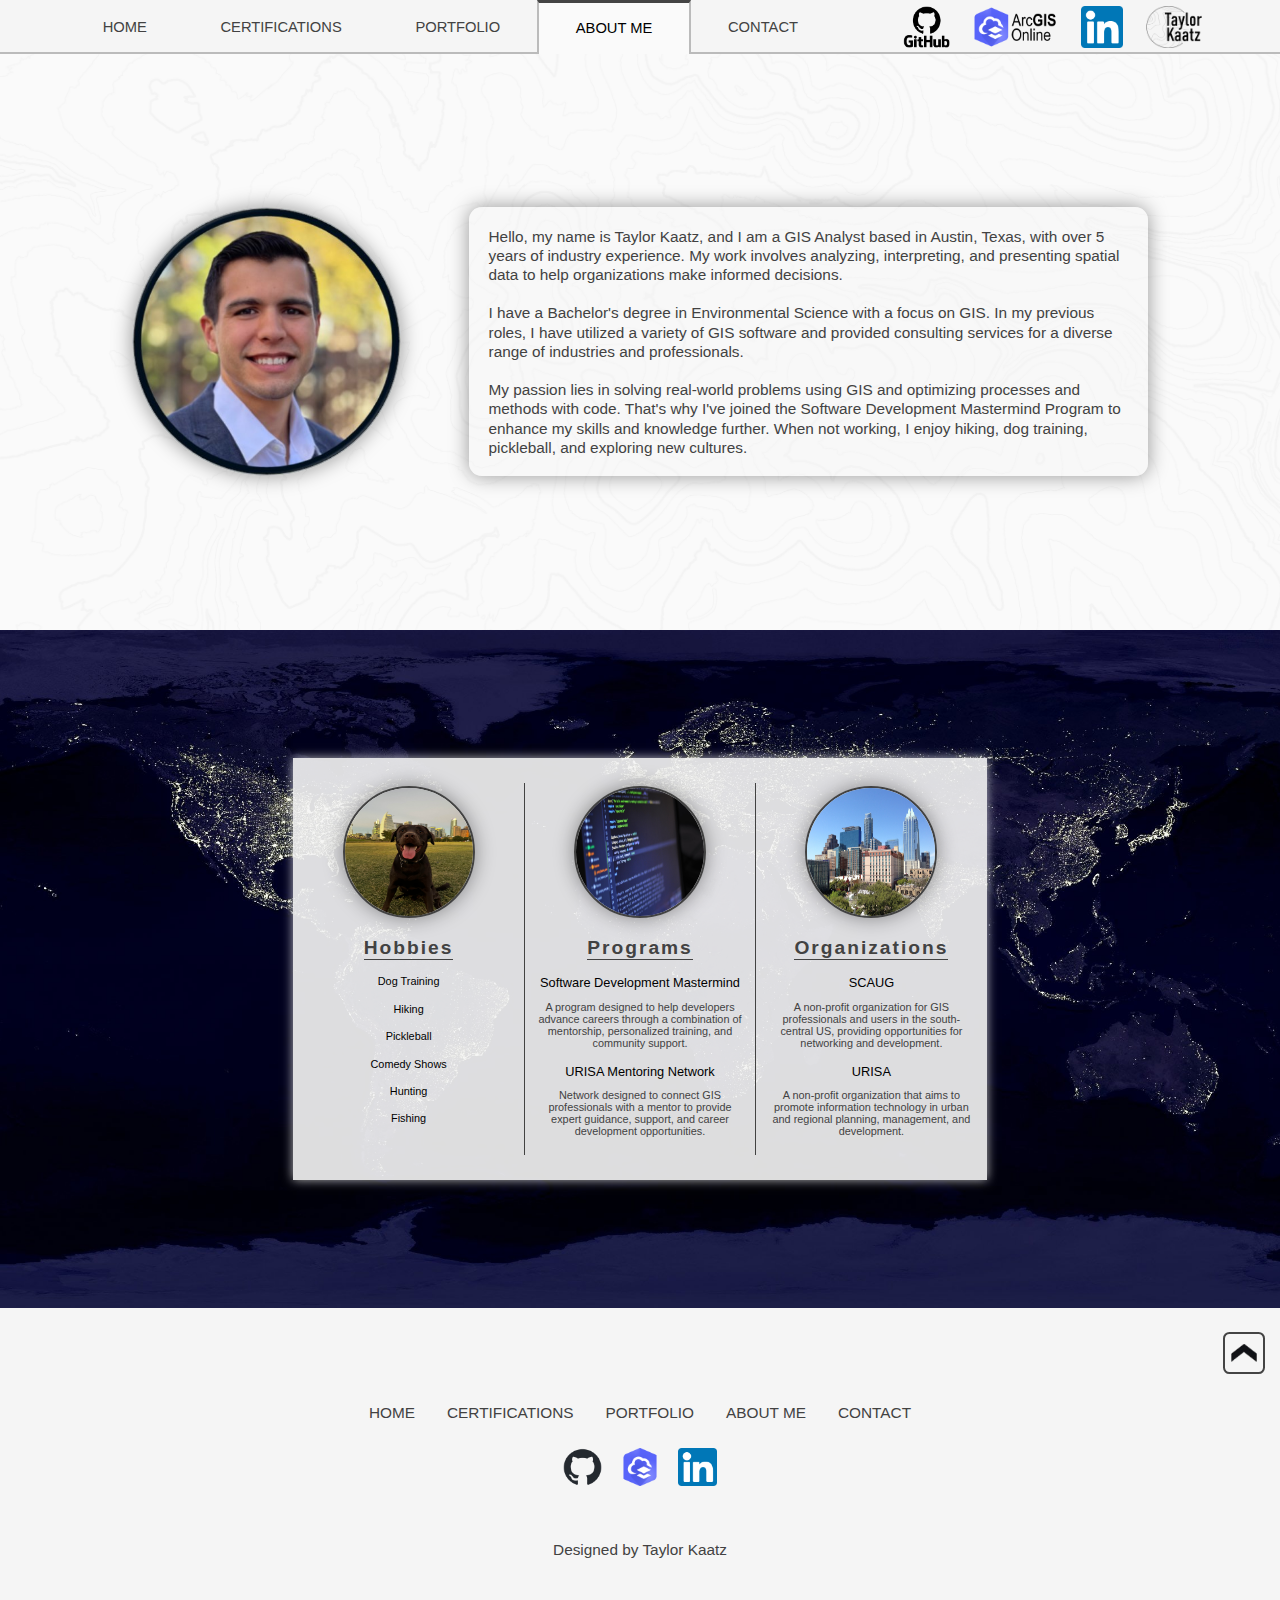
<file: aboutme.html>
<!DOCTYPE html>
<html lang="en">
  <head>
    <meta charset="UTF-8">
    <meta http-equiv="X-UA-Compatible" content="IE=edge">
    <meta name="viewport" content="width=device-width, initial-scale=1.0">

    <link rel="icon" href="images/logo/logo_taylorkaatz.png" type="image/png">
    <title>Taylor Kaatz - Home</title>
    <link rel="stylesheet" href="style.css">
    <link rel="stylesheet" href="sytleAboutMe.css">
  </head>


  <header class="nav justifyCenter lightSection" id="siteTop">
    <nav class="navContainer">
      <div class="flexGrow1">
          <a class="inactiveTab navTab flexCenter" class="" href="index.html">Home</a>
          <a class="inactiveTab navTab flexCenter" href="certifications.html">Certifications</a>
          <a class="inactiveTab navTab flexCenter" href="portfolio.html">Portfolio</a> 
          <a class="activeTab navTab flexCenter" href="aboutme.html" id="aboutMe">About Me</a>
          <a class="inactiveTab navTab flexCenter" href="contact.html">Contact</a>
      </div>

      
      <div class="navLogoContainer">
        <a class="navLogo" href="https://github.com/tkaatz">
          <img src="images/logo/logo_gitHub_v2.png" alt="GitHub">
        </a>
        <a class="navLogo" href="https://kaatz.maps.arcgis.com">
          <img src="images/logo/logo_agol_v2.png" alt="AGOL">
        </a>
        <a class="navLogo" href="https://www.linkedin.com/in/taylorkaatz"> 
          <img src="images/logo/logo_linkedin.png" alt="Linkdein">
        </a>
        <a class="navLogo" href="index.html"> 
            <img src="images/logo/logo_taylorkaatz_v2.png" alt="TK">
        </a>
      </div>
    </nav>
  </header>


  <body>  
    <section style="background-image: url(images/banner/banner_topo_simple.jpg);">
      <main>
        <img id="profileImage" src="images/content/headshot2023_Profile.jpg" alt="Profile Picture">
        <div class="aboutMeIntroContainer">
          <p class="aboutMeIntro">Hello, my name is Taylor Kaatz, and I am a GIS Analyst based in Austin, Texas, with over 5 years of industry experience. My work involves analyzing, interpreting, and presenting spatial data to help organizations make informed decisions.</p>
          <p class="aboutMeIntro">I have a Bachelor's degree in Environmental Science with a focus on GIS. In my previous roles, I have utilized a variety of GIS software and provided consulting services for a diverse range of industries and professionals.</p>
          <p class="aboutMeIntro">My passion lies in solving real-world problems using GIS and optimizing processes and methods with code. That's why I've joined the Software Development Mastermind Program to enhance my skills and knowledge further. When not working, I enjoy hiking, dog training, pickleball, and exploring new cultures.</p>
        </div>  
      </main>
    </section>

    <section class="sectionCentered" style="background-image: url(images/content/globalSpaceView.jpg);">
      <div id="aboutMeContentSection">
        <section class="aboutMeContainer">

          <div class="aboutMeContentContainer">
            <img class="aboutMeImage" src="images/content/moose.jpg" alt="Labrador Moose">
            <h1 class="aboutMeHeader">Hobbies</h1>
            <p class="aboutMeText">Dog Training</p>
            <p class="aboutMeText">Hiking</p>
            <p class="aboutMeText">Pickleball</p>
            <p class="aboutMeText">Comedy Shows</p>
            <p class="aboutMeText">Hunting</p>
            <p class="aboutMeText">Fishing</p>
          </div>

          <div class="verticalLine"></div>

          <div class="aboutMeContentContainer">
            <img class="aboutMeImage" src="images/content/computerScreenCode.jpg" alt="SDMP">
            <h1 class="aboutMeHeader">Programs</h1>
            <a href="https://andysterkowitz.com/"><p class="aboutMeText aboutMeTextBold">Software Development Mastermind</p></a>
            <p id="sdmpText">A program designed to help developers advance careers through a combination of mentorship, personalized training, and community support.</p>
            <a href="https://mentoring-network-urisa.hub.arcgis.com/"><p class="aboutMeText aboutMeTextBold">URISA Mentoring Network</p></a>
            <p id="sdmpText">Network designed to connect GIS professionals with a mentor to provide expert guidance, support, and career development opportunities.</p>
          </div>

          <div class="verticalLine"></div>

          <div class="aboutMeContentContainer">
            <img class="aboutMeImage" src="images/content/atx.jpg" alt="Austin, Texas">
            <h1 class="aboutMeHeader">Organizations</h1>
            <a href="https://www.scaug.org/"><p class="aboutMeText aboutMeTextBold">SCAUG</p></a>
            <p id="sdmpText">A non-profit organization for GIS professionals and users in the south-central US, providing opportunities for networking and development.</p>            
            <a href="https://urisa-portal.org/"><p class="aboutMeText aboutMeTextBold">URISA</p></a>
            <p id="sdmpText">A non-profit organization that aims to promote information technology in urban and regional planning, management, and development.</p>

          </div>
        </section>
      </div>
    </section>
  </body>


  <footer class="lightSection">
    <div>
      <section class="footerReturnTopContainer">
        <a href="#siteTop" class="footerReturnTopAnchor"> 
          <img class="footerReturnTopImage" src="images/content/symbol_returnTopDark_transparent2.png" alt="Return to Top">
        </a>
        <p class="footerReturnTopText">Return to Top</p>
        <p class="footerReturnTopText"></p>
      </section>

      <ul>
        <li><a class="footerNav" href="index.html">Home</a></li>
        <li><a class="footerNav" href="certifications.html">Certifications</a></li>
        <li><a class="footerNav" href="portfolio.html">Portfolio</a></li>
        <li><a class="footerNav" href="aboutme.html">About Me</a></li>
        <li><a class="footerNav" href="contact.html">Contact</a></li>
      </ul>

      <ul>
        <li>
          <a href="https://github.com/tkaatz">
            <img class="navLogoImage footerLogoImage" src="images/logo/logo_gitHub_black.png" alt="GitHub">
          </a>
        </li>
        <li>
          <a href="https://kaatz.maps.arcgis.com">
            <img class="navLogoImage footerLogoImage" src="images/logo/logo_agol.png" alt="AGOL">
          </a>
        </li>
        <li>
          <a href="https://www.linkedin.com/in/taylorkaatz">
            <img class="navLogoImage footerLogoImage" src="images/logo/logo_linkedin.png" alt="Linkdein">
          </a>
        </li>
      </ul>
      <p>Designed by Taylor Kaatz</p>
    </div>
    
  </footer>

</html>
</file>
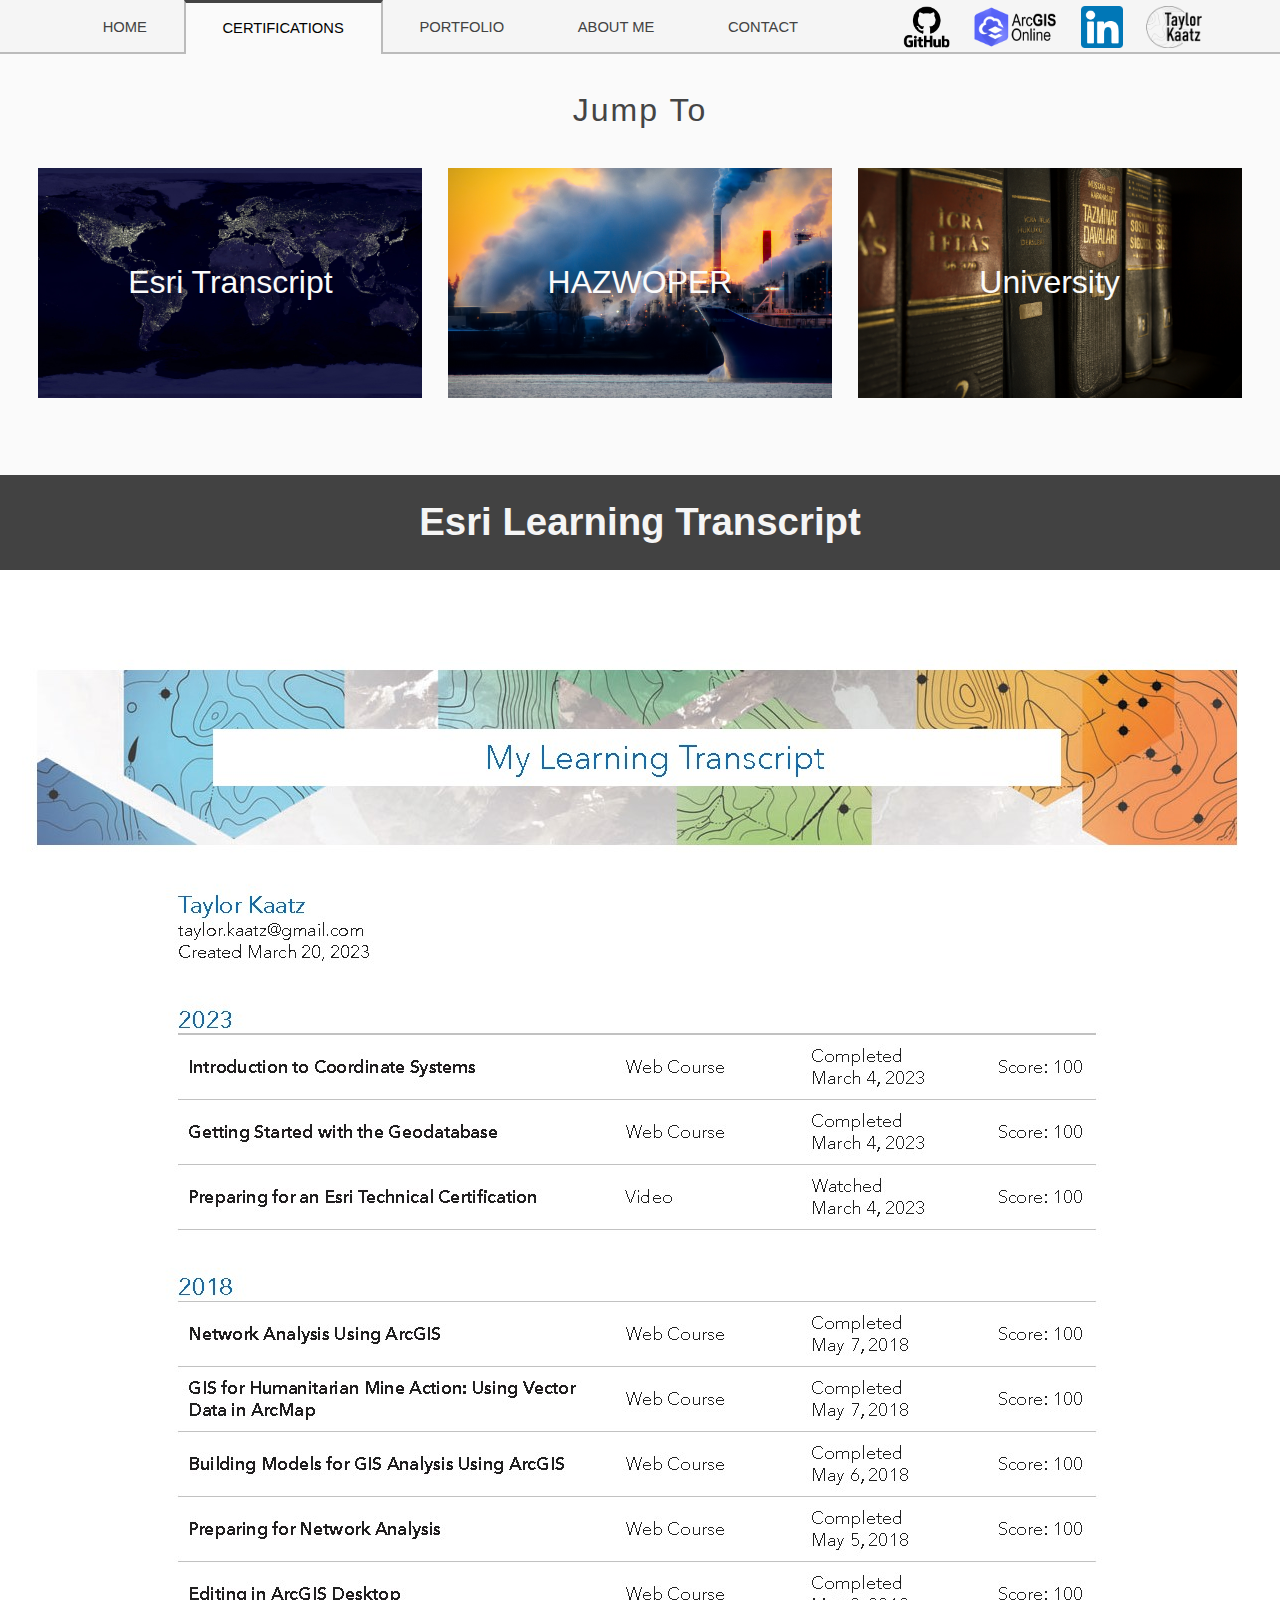
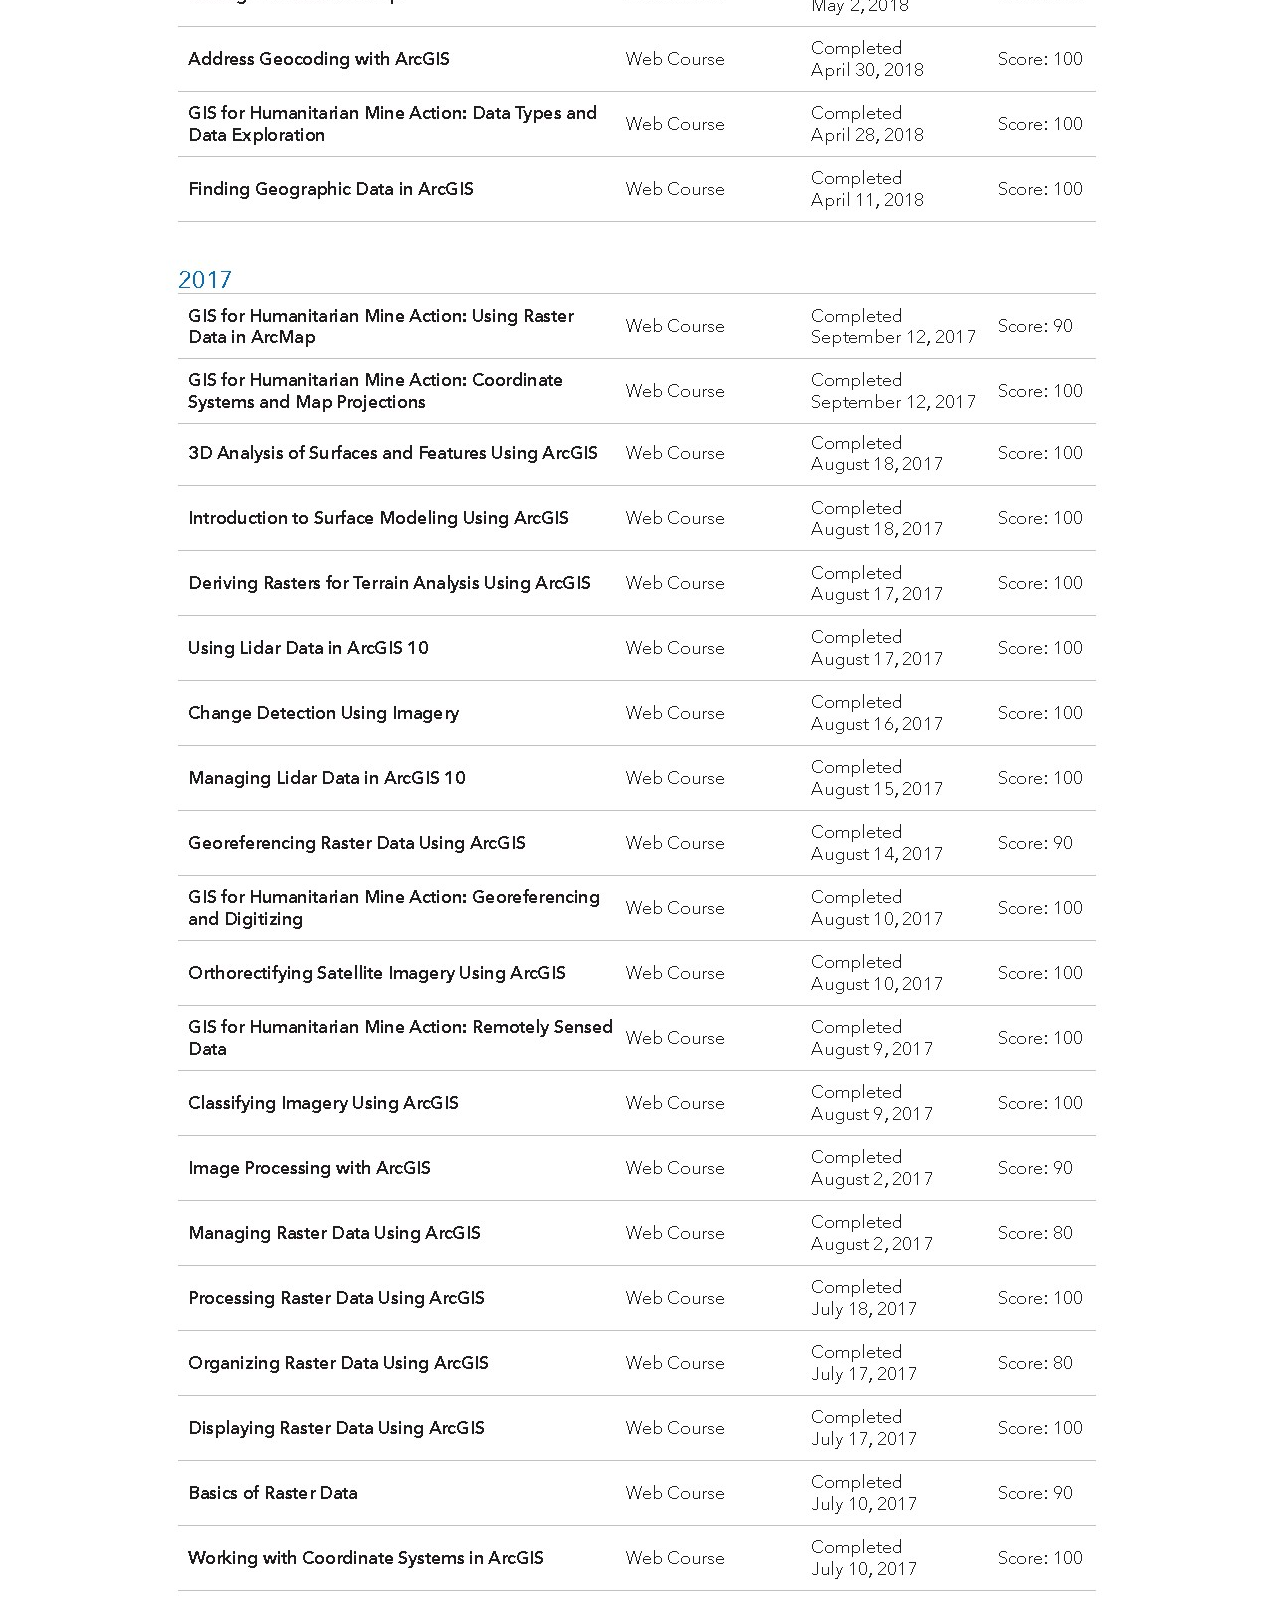
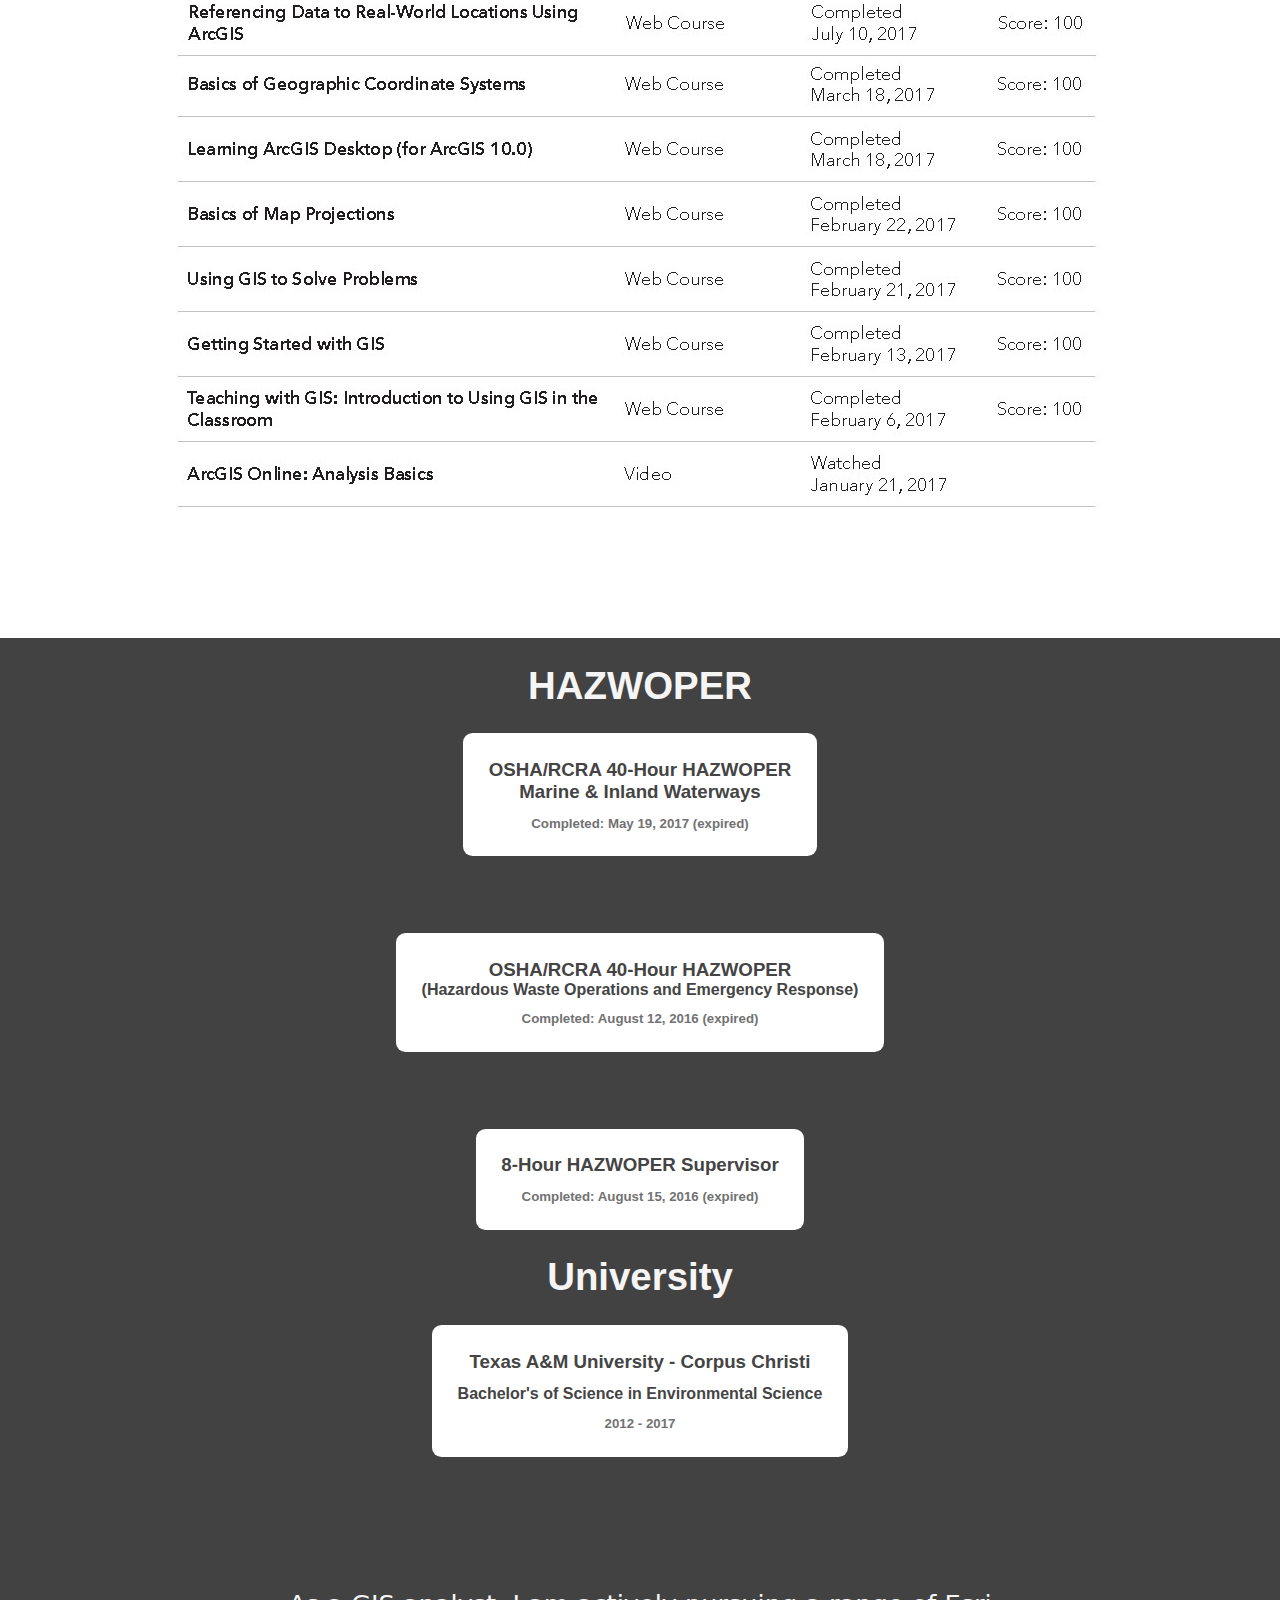
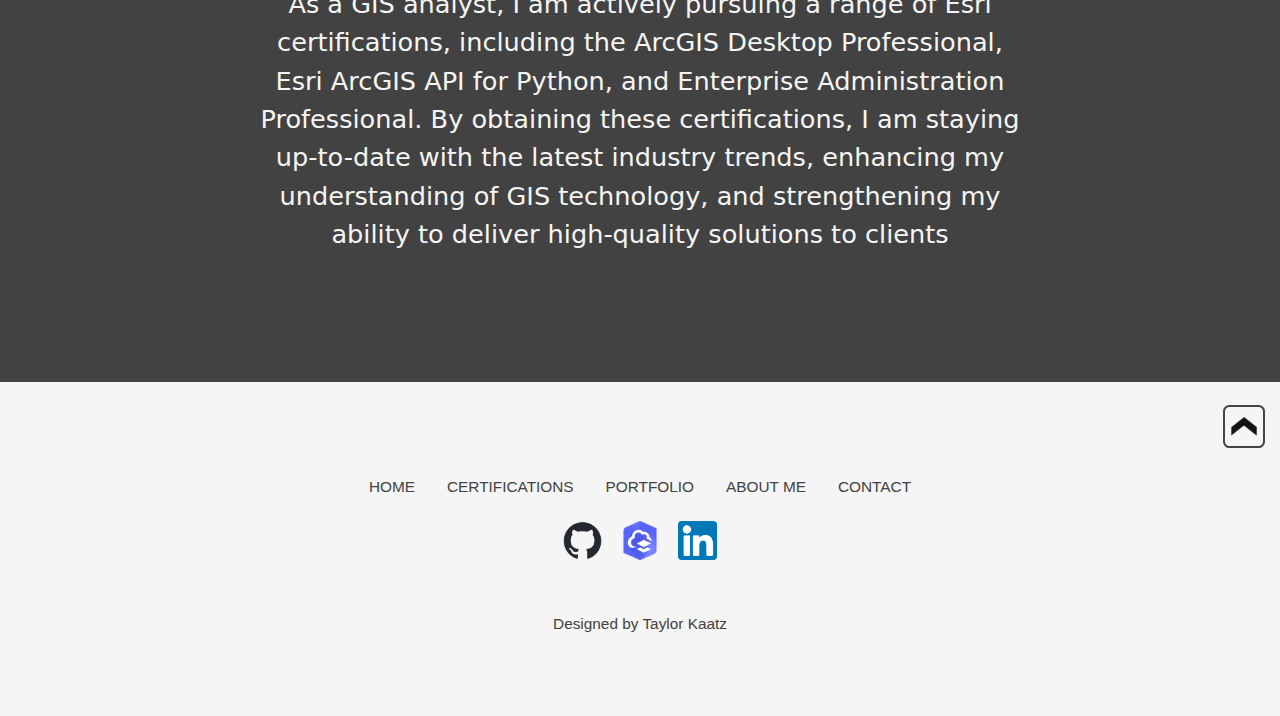
<file: certifications.html>
<!DOCTYPE html>
<html lang="en">
  <head>
    <meta charset="UTF-8">
    <meta http-equiv="X-UA-Compatible" content="IE=edge">
    <meta name="viewport" content="width=device-width, initial-scale=1.0">

    <link rel="icon" href="images/logo/logo_taylorkaatz.png" type="image/png">
    <title>Taylor Kaatz - Home</title>
    <link rel="stylesheet" href="style.css">
    <link rel="stylesheet" href="styleCertifications.css">
  </head>


  <header class="nav justifyCenter lightSection" id="siteTop">
    <nav class="navContainer">
      <div class="flexGrow1">
          <a class="inactiveTab navTab flexCenter" class="" href="index.html">Home</a>
          <a class="activeTab navTab flexCenter" href="certifications.html">Certifications</a>
          <a class="inactiveTab navTab flexCenter" href="portfolio.html">Portfolio</a> 
          <a class="inactiveTab navTab flexCenter" href="aboutme.html" id="aboutMe">About Me</a>
          <a class="inactiveTab navTab flexCenter" href="contact.html">Contact</a>
      </div>

      
      <div class="navLogoContainer">
        <a class="navLogo" href="https://github.com/tkaatz">
          <img src="images/logo/logo_gitHub_v2.png" alt="GitHub">
        </a>
        <a class="navLogo" href="https://kaatz.maps.arcgis.com">
          <img src="images/logo/logo_agol_v2.png" alt="AGOL">
        </a>
        <a class="navLogo" href="https://www.linkedin.com/in/taylorkaatz"> 
          <img src="images/logo/logo_linkedin.png" alt="Linkdein">
        </a>
        <a class="navLogo" href="index.html"> 
            <img src="images/logo/logo_taylorkaatz_v2.png" alt="TK">
        </a>
      </div>
    </nav>
  </header>

  <body>
    <nav class="certNav">
      <div class="certNavHeading">
        <h1 class="certNavHeadingText">Jump To</h1>
      </div>
      <div class="certNavMenu">
        <a class="certNavOption" id="certNavOptionA" href="#certA" style="background-image: url(images/content/globalSpaceView.jpg);">Esri Transcript</a>
        <a class="certNavOption" id="certNavOptionB" href="#certB"  style="background-image: url(images/content/industry.jpg);">HAZWOPER</a>
        <a class="certNavOption" id="certNavOptionC" href="#certC"  style="background-image: url(images/content/education.jpg);">University</a>
      </div>
    </nav>

    <div class="darkSection certContainer">
      <h2 class="certHeading" id="certA">
        Esri Learning Transcript
      </h2>
      <img class="certRef" id="certDocument" src="images/document/transcript_esri_tkaatz33_20230320.jpg" alt="Esri Learning Transcript">
    </div>


    <div class="darkSection certContainer">    
      <h2 class="certHeading" id="certB">HAZWOPER</h2>
      <section class="certDoc">
        <div class="certRef">
          <h3 class="textAlignCenter">OSHA/RCRA 40-Hour HAZWOPER<br>Marine & Inland Waterways</h3>
            <h5 class="textAlignCenter certRefDate">Completed: May 19, 2017 (expired)</h5>
        </div>
        <div class="certRef">
          <h3 class="textAlignCenter">OSHA/RCRA 40-Hour HAZWOPER</h3>
            <h4 class="textAlignCenter">(Hazardous Waste Operations and Emergency Response)</h4>
            <h5 class="textAlignCenter certRefDate">Completed: August 12, 2016 (expired)</h5>
        </div>
        <div class="certRef">
          <h3 class="textAlignCenter">8-Hour HAZWOPER Supervisor</h3>
            <h5 class="textAlignCenter certRefDate">Completed: August 15, 2016 (expired)</h5> 
        </div>
      </section>
    </div>

    <div class="darkSection certContainer">    
      <h2 class="certHeading" id="certC">University</h2>
      <section class="certDoc">
        <div class="certRef">
          <h3 class="textAlignCenter">Texas A&M University - Corpus Christi</h3>
          <h4 id="universityMajor">Bachelor's of Science in Environmental Science</h4>
          <h5 class="textAlignCenter certRefDate">2012 - 2017</h5>
        </div>
      </section>
    </div>
    
    <div class="darkSection certContainer" id="certLastContainer">
        <p id="certConclusion">As a GIS analyst, I am actively pursuing a range of Esri certifications, including the ArcGIS Desktop Professional, Esri ArcGIS API for Python, and Enterprise Administration Professional. By obtaining these certifications, I am staying up-to-date with the latest industry trends, enhancing my understanding of GIS technology, and strengthening my ability to deliver high-quality solutions to clients</p>
    </div>
  
  </body>

  <footer class="lightSection">
    <div>
      <section class="footerReturnTopContainer">
        <a href="#siteTop" class="footerReturnTopAnchor"> 
          <img class="footerReturnTopImage" src="images/content/symbol_returnTopDark_transparent2.png" alt="Return to Top">
        </a>
        <p class="footerReturnTopText">Return to Top</p>
        <p class="footerReturnTopText"></p>
      </section>

      <ul>
        <li><a class="footerNav" href="index.html">Home</a></li>
        <li><a class="footerNav" href="certifications.html">Certifications</a></li>
        <li><a class="footerNav" href="portfolio.html">Portfolio</a></li>
        <li><a class="footerNav" href="aboutme.html">About Me</a></li>
        <li><a class="footerNav" href="contact.html">Contact</a></li>
      </ul>

      <ul>
        <li>
          <a href="https://github.com/tkaatz">
            <img class="navLogoImage footerLogoImage" src="images/logo/logo_gitHub_black.png" alt="GitHub">
          </a>
        </li>
        <li>
          <a href="https://kaatz.maps.arcgis.com">
            <img class="navLogoImage footerLogoImage" src="images/logo/logo_agol.png" alt="AGOL">
          </a>
        </li>
        <li>
          <a href="https://www.linkedin.com/in/taylorkaatz">
            <img class="navLogoImage footerLogoImage" src="images/logo/logo_linkedin.png" alt="Linkdein">
          </a>
        </li>
      </ul>
      <p>Designed by Taylor Kaatz</p>
    </div>
    
  </footer>

</html>
</file>
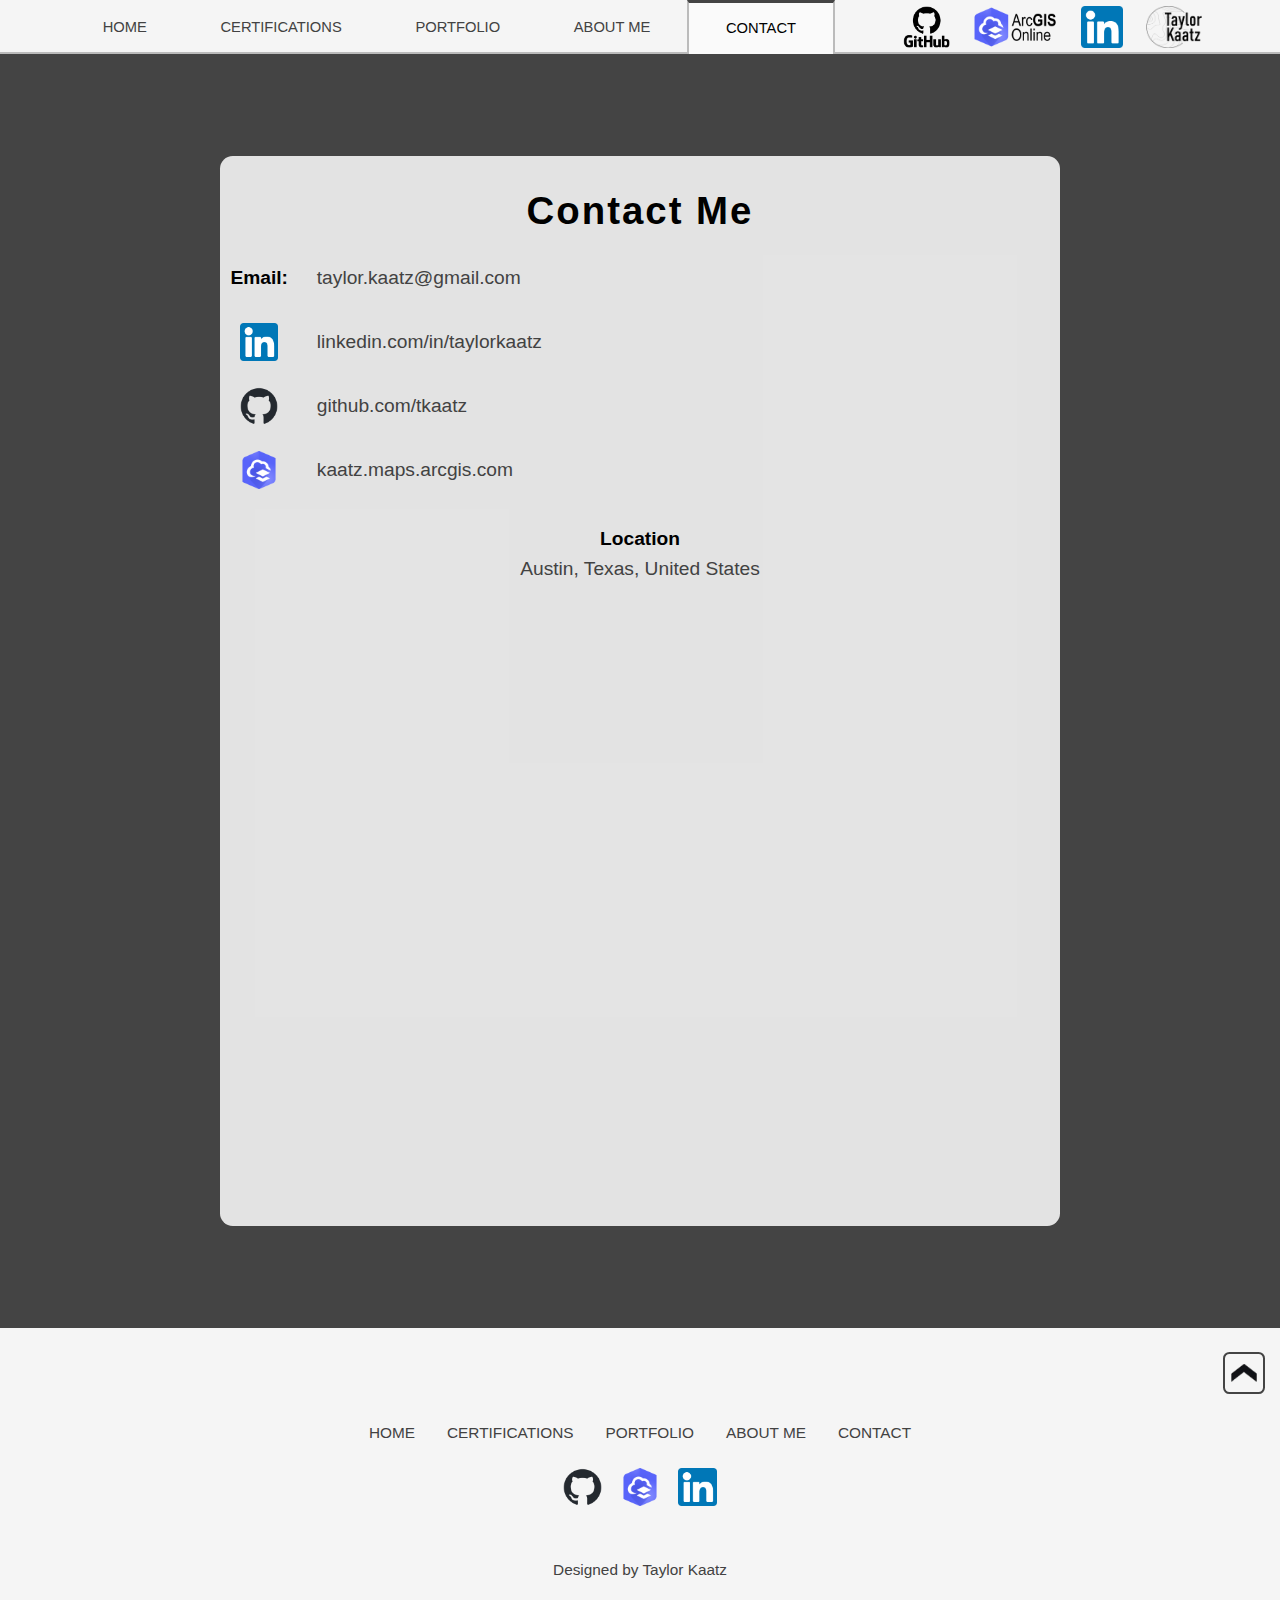
<file: contact.html>
<!DOCTYPE html>
<html lang="en">
  <head>
    <meta charset="UTF-8">
    <meta http-equiv="X-UA-Compatible" content="IE=edge">
    <meta name="viewport" content="width=device-width, initial-scale=1.0">

    <link rel="icon" href="images/logo/logo_taylorkaatz.png" type="image/png">
    <title>Taylor Kaatz - Home</title>
    <link rel="stylesheet" href="style.css">
    <link rel="stylesheet" href="styleContact.css">
  </head>


  <header class="nav justifyCenter lightSection" id="siteTop">
    <nav class="navContainer">
      <div class="flexGrow1">
          <a class="inactiveTab navTab flexCenter" class="" href="index.html">Home</a>
          <a class="inactiveTab navTab flexCenter" href="certifications.html">Certifications</a>
          <a class="inactiveTab navTab flexCenter" href="portfolio.html">Portfolio</a> 
          <a class="inactiveTab navTab flexCenter" href="aboutme.html" id="aboutMe">About Me</a>
          <a class="activeTab navTab flexCenter" href="contact.html">Contact</a>
      </div>

      
      <div class="navLogoContainer">
        <a class="navLogo" href="https://github.com/tkaatz">
          <img src="images/logo/logo_gitHub_v2.png" alt="GitHub">
        </a>
        <a class="navLogo" href="https://kaatz.maps.arcgis.com">
          <img src="images/logo/logo_agol_v2.png" alt="AGOL">
        </a>
        <a class="navLogo" href="https://www.linkedin.com/in/taylorkaatz"> 
          <img src="images/logo/logo_linkedin.png" alt="Linkdein">
        </a>
        <a class="navLogo" href="index.html"> 
            <img src="images/logo/logo_taylorkaatz_v2.png" alt="TK">
        </a>
      </div>
    </nav>
</header>

  <body>
    <section class="darkBkgd section">
      <main class="contactMain">
        <h1 class="contactHeading">Contact Me</h1>
        <div class="div">
          <b class="logoText">Email:</b> 
          <a>taylor.kaatz@gmail.com</a>
        </div>
        <div class="div">
          <a class="logoStandard" href="https://www.linkedin.com/in/taylorkaatz">
            <img class="logoStandard" src="images/logo/logo_linkedin.png" alt="LinkdeIn">
          </a>
          <a>linkedin.com/in/taylorkaatz</a>
        </div>
        <div class="div">
          <a class="logoStandard" href="github.com/tkaatz">
            <img class="logoStandard" src="images/logo/logo_gitHub_black.png" alt="GitHub">
          </a>
          <a>github.com/tkaatz</a>
        </div>
        <div class="div">
          <a class="logoStandard" href="https://kaatz.maps.arcgis.com">
            <img class="logoStandard" src="images/logo/logo_agol.png" alt="AGOL">
          </a>
          <a>kaatz.maps.arcgis.com</a>
        </div>
        <div class="divLocation">
          <b class="locationText">Location</b>
          <a class="locationText" href="https://goo.gl/maps/BCnCXR37mwo3abhN9">Austin, Texas, United States</a>
        </div>
        <iframe src="https://www.google.com/maps/embed?pb=!1m18!1m12!1m3!1d220448.69731100087!2d-97.8958254001795!3d30.307982707594803!2m3!1f0!2f0!3f0!3m2!1i1024!2i768!4f13.1!3m3!1m2!1s0x8644b599a0cc032f%3A0x5d9b464bd469d57a!2sAustin%2C%20TX!5e0!3m2!1sen!2sus!4v1680475604368!5m2!1sen!2sus" width="800" height="600" style="border:0;" allowfullscreen="" loading="lazy" referrerpolicy="no-referrer-when-downgrade"></iframe>
      </main>
    </section>
  </body>

  <footer class="lightSection">
    <div>
      <section class="footerReturnTopContainer">
        <a href="#siteTop" class="footerReturnTopAnchor"> 
          <img class="footerReturnTopImage" src="images/content/symbol_returnTopDark_transparent2.png" alt="Return to Top">
        </a>
        <p class="footerReturnTopText">Return to Top</p>
        <p class="footerReturnTopText"></p>
      </section>

      <ul>
        <li><a class="footerNav" href="index.html">Home</a></li>
        <li><a class="footerNav" href="certifications.html">Certifications</a></li>
        <li><a class="footerNav" href="portfolio.html">Portfolio</a></li>
        <li><a class="footerNav" href="aboutme.html">About Me</a></li>
        <li><a class="footerNav" href="contact.html">Contact</a></li>
      </ul>

      <ul>
        <li>
          <a href="https://github.com/tkaatz">
            <img class="navLogoImage footerLogoImage" src="images/logo/logo_gitHub_black.png" alt="GitHub">
          </a>
        </li>
        <li>
          <a href="https://kaatz.maps.arcgis.com">
            <img class="navLogoImage footerLogoImage" src="images/logo/logo_agol.png" alt="AGOL">
          </a>
        </li>
        <li>
          <a href="https://www.linkedin.com/in/taylorkaatz">
            <img class="navLogoImage footerLogoImage" src="images/logo/logo_linkedin.png" alt="Linkdein">
          </a>
        </li>
      </ul>
      <p>Designed by Taylor Kaatz</p>
    </div>
    
  </footer>

</html>
</file>
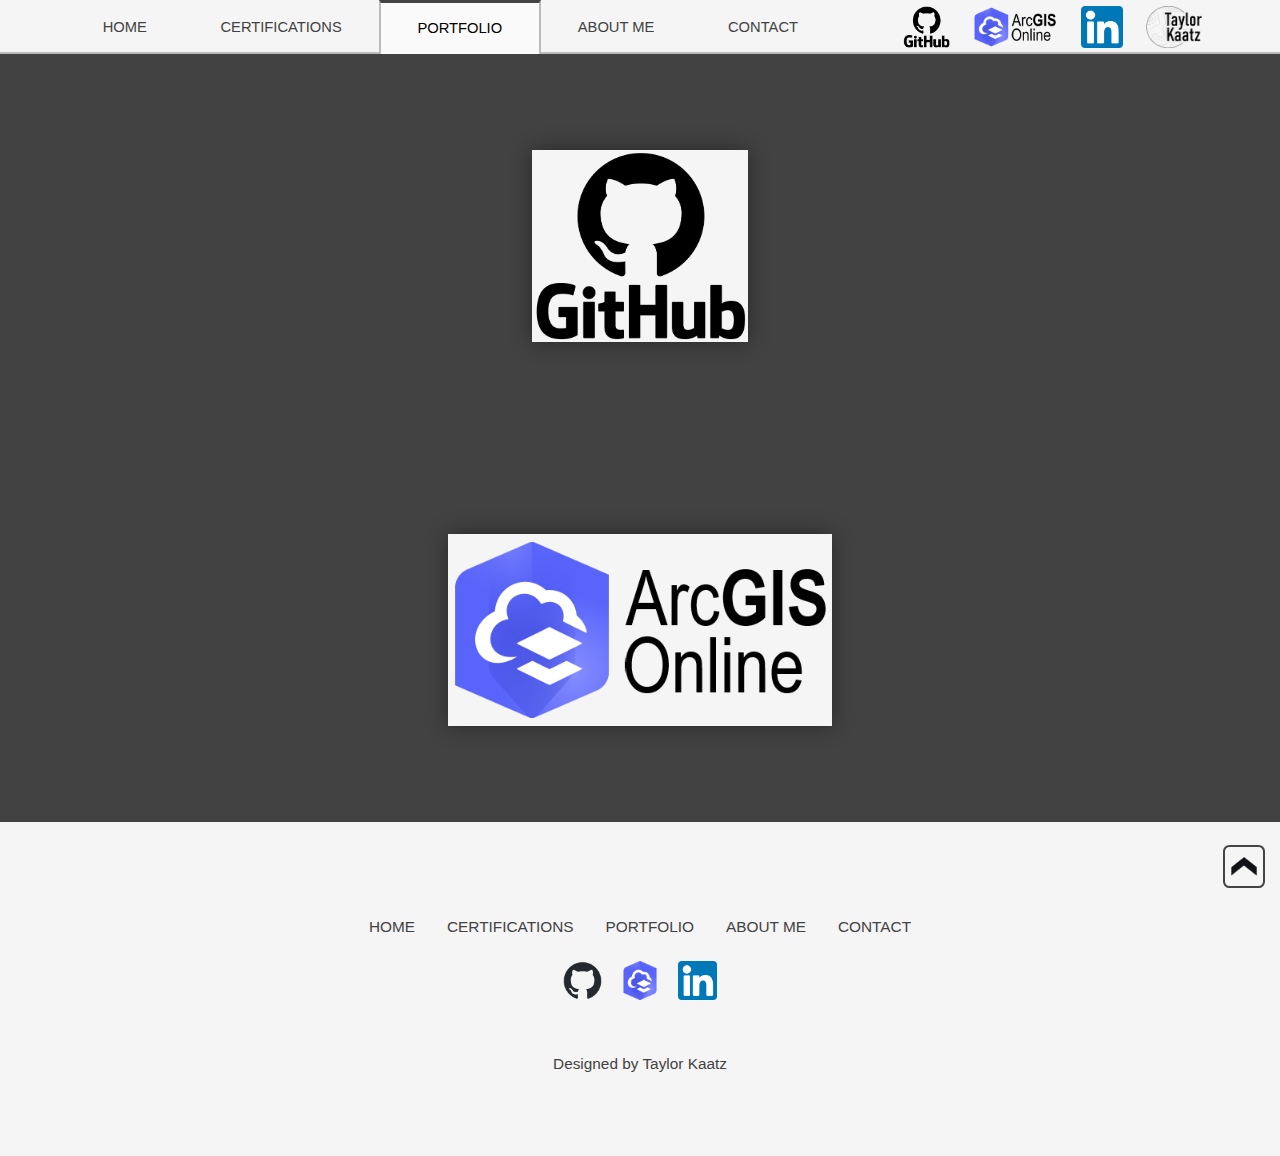
<file: portfolio.html>
<!DOCTYPE html>
<html lang="en">
  <head>
    <meta charset="UTF-8">
    <meta http-equiv="X-UA-Compatible" content="IE=edge">
    <meta name="viewport" content="width=device-width, initial-scale=1.0">

    <link rel="icon" href="images/logo/logo_taylorkaatz.png" type="image/png">
    <title>Taylor Kaatz - Home</title>
    <link rel="stylesheet" href="style.css">
  </head>


  <header class="nav justifyCenter lightSection" id="siteTop">
    <nav class="navContainer">
      <div class="flexGrow1">
          <a class="inactiveTab navTab flexCenter" class="" href="index.html">Home</a>
          <a class="inactiveTab navTab flexCenter" href="certifications.html">Certifications</a>
          <a class="activeTab navTab flexCenter" href="portfolio.html">Portfolio</a> 
          <a class="inactiveTab navTab flexCenter" href="aboutme.html" id="aboutMe">About Me</a>
          <a class="inactiveTab navTab flexCenter" href="contact.html">Contact</a>
      </div>

      
      <div class="navLogoContainer">
        <a class="navLogo" href="https://github.com/tkaatz">
          <img src="images/logo/logo_gitHub_v2.png" alt="GitHub">
        </a>
        <a class="navLogo" href="https://kaatz.maps.arcgis.com">
          <img src="images/logo/logo_agol_v2.png" alt="AGOL">
        </a>
        <a class="navLogo" href="https://www.linkedin.com/in/taylorkaatz"> 
          <img src="images/logo/logo_linkedin.png" alt="Linkdein">
        </a>
        <a class="navLogo" href="index.html"> 
            <img src="images/logo/logo_taylorkaatz_v2.png" alt="TK">
        </a>
      </div>
    </nav>
</header>

  <body>
    <section class="portfolio">
      <div class="portfolioContainer">
        <a href="https://github.com/tkaatz"><img src="images/logo/logo_gitHub_v2.png" alt="GitHub"></a>
      </div>
      <div class="portfolioContainer">
        <a href="https://kaatz.maps.arcgis.com"><img src="images/logo/logo_agol_v2.png" alt="ArcGIS Online"></a>
      </div>
    </section>




    
  </body>

  <footer class="lightSection">
    <div>
      <section class="footerReturnTopContainer">
        <a href="#siteTop" class="footerReturnTopAnchor"> 
          <img class="footerReturnTopImage" src="images/content/symbol_returnTopDark_transparent2.png" alt="Return to Top">
        </a>
        <p class="footerReturnTopText">Return to Top</p>
        <p class="footerReturnTopText"></p>
      </section>

      <ul>
        <li><a class="footerNav" href="index.html">Home</a></li>
        <li><a class="footerNav" href="certifications.html">Certifications</a></li>
        <li><a class="footerNav" href="portfolio.html">Portfolio</a></li>
        <li><a class="footerNav" href="aboutme.html">About Me</a></li>
        <li><a class="footerNav" href="contact.html">Contact</a></li>
      </ul>

      <ul>
        <li>
          <a href="https://github.com/tkaatz">
            <img class="navLogoImage footerLogoImage" src="images/logo/logo_gitHub_black.png" alt="GitHub">
          </a>
        </li>
        <li>
          <a href="https://kaatz.maps.arcgis.com">
            <img class="navLogoImage footerLogoImage" src="images/logo/logo_agol.png" alt="AGOL">
          </a>
        </li>
        <li>
          <a href="https://www.linkedin.com/in/taylorkaatz">
            <img class="navLogoImage footerLogoImage" src="images/logo/logo_linkedin.png" alt="Linkdein">
          </a>
        </li>
      </ul>
      <p>Designed by Taylor Kaatz</p>
    </div>
    
  </footer>

</html>
</file>
<file: style.css>
.nav * {
    display: flex;
    margin: 0;
  }

body {
  margin: 0;
  font-family: 'Lucida Sans', 'Lucida Sans Regular', 'Lucida Grande', 'Lucida Sans Unicode', Geneva, Verdana, sans-serif;
}

a {
  text-decoration: none;
  color: #424242;
}

.section {
  width: 100%;
}

/*Header*/

  .nav {
    box-shadow: inset 0 -.15vw 0 #bbb;
    height: 3.65vw;
  }

    .navContainer {
      width: 78vw;
    }

      .navTabContainer {
        padding: 0;
      }

        .navTab {
          position: relative;
          padding: 0 2.5vw;
          font-size: 1vw;
          text-transform: uppercase;
          white-space: nowrap;
        }

        .activeTab {
          color: black;
          border-left: .175vw solid #bbb;
          border-right: .175vw solid #bbb;
          border-top: .25vw solid #444444;
          background-color: rgb(250, 250, 250);
        }

          .activeTab:hover {
            background-color: #fff;
          }
        
          .activeTabText {
            height: 3.65vw;
            justify-content: center;
            align-items: center;
            top: -.05vw
          }


    .navLogoContainer {

    }
        
      .navLogo {
        position: relative;
        height: 3.65vw;
        padding: .4vw .8vw;
        box-sizing: border-box;
      }

    .inactiveTab:hover::before, .navLogo:hover::before {
      content: '';
      display: block;
      position: absolute;
      top: 0;
      left: 0;
      width: 0;
      height: .175vw;
      background-color: #bbb;
      animation: navTabAnimation 0.75s forwards;
    }

    .inactiveTab:hover, .navLogo:hover {
      box-sizing: border-box;
      background-color: #fff;
      box-shadow: inset 0 -.15vw 0 #bbb;
    }

      @keyframes navTabAnimation {
        from {
          width: 0;
        }
        to {
          width: 100%;
        }
      }








    h1 {
      margin: 0;
      letter-spacing: 2px;
    }

  .darkSection {
    color: whitesmoke;
    background-color:#424242;
  }

  .lightSection {
    color: #424242;
    background-color: whitesmoke;
  }      

  .rowSection {
    display: flex;
  }

  .columnSection {
    display: flex;
    flex-direction: column
  }

  .justifyCenter {
    display: flex;
    justify-content: center;
  }

  .flexCenter {
    display: flex;
    justify-content: center;
    align-items: center;
  }

  .flexGrow1 {
    flex-grow: 1;
  }

  .flip1 {
    order: 1
  }

  .flip2 {
    order: 2
  }

  .bannerBkgd {
    background-size: cover;
    background-position: center center;
    background-repeat: no-repeat;
  }

  .headingBanner {
    padding: 48px 0;
    text-align: center;
    color: whitesmoke;
    font-size: 48px;
    font-family: font-family: system-ui, -apple-system, BlinkMacSystemFont, 'Segoe UI', Roboto, Oxygen, Ubuntu, Cantarell, 'Open Sans', 'Helvetica Neue', sans-serif;;
  }

/*Welcome*/
.welcome {
  align-items: end;
  height: 40vw;
  width: 80%;
}

  .welcomeTextContainer {
    flex-grow: 1;
    color: whitesmoke;
    height: 100%;
  }

    .welcomeText {
      width: 40vw;
      margin: 0;
    }

    .welcomeName {
      font-size: 6vw;
      padding: 0;
      letter-spacing: 0;
    }

    .welcomeJob {
      font-size: 2.5vw;
      font-weight: 100;
      color: rgb(165, 179, 165);
    }

    .welcomeDesc {
      padding: 4vw 0 0 0;
      font-size: 2vw;
      font-weight: 300;
      font-family: system-ui, -apple-system, BlinkMacSystemFont, 'Segoe UI', Roboto, Oxygen, Ubuntu, Cantarell, 'Open Sans', 'Helvetica Neue', sans-serif;
    }

  #headshot {
    height: 90%;
  }

/*Home Highlights*/
  .highlightText {
    max-width: 750px;
    margin: 40px;
    font-size: 36px;
    font-family: system-ui, -apple-system, BlinkMacSystemFont, 'Segoe UI', Roboto, Oxygen, Ubuntu, Cantarell, 'Open Sans', 'Helvetica Neue', sans-serif;
  }

  .highlightImage {
    height: 420px;
    width: auto;
  }



@media (max-width: 1600px) {
  .nav {
    height: 4.2vw;
  }

    .navContainer {
      width: 89.7vw;
    }
 
      .navTab {
      padding: 0 2.875vw;
      font-size: 1.15vw;
      }

      .navLogo {
        height: 4.2vw;
        padding: .46vw .92vw;
      }
  
  
  .headingBanner {
    font-size: 3vw;
    padding: 3vw;
  }
  
    .highlightText {
      max-height: 26vw;    
      font-size: 2.4vw;
      margin: 2vw;    
    }

    .highlightImage {
      height: 26vw;
    }
}

@media (max-width: 1200px) {
  .nav {
    height: 4.5vw;
  }

    .navContainer {
      width: 90vw;
    }
 
      .navTab {
      padding: 0 3vw;
      font-size: 1.25vw;
      }

      .navLogo {
        height: 4.5vw;
        padding: .5vw 1vw;
      }
}

@media (max-width: 800px) {
  .nav {
    height: 5vw;
  }

    .navContainer {
      width: 95vw;
    }
 
      .navTab {
      padding: 0 1vw;
      font-size: 2.2vw;
      }

      .navLogo {
        height: 5vw;
        padding: .5vw .5vw;
      }



  .welcome {
    height: 80vw;
    width: 100%;
  }
  
    .welcomeTextContainer {
      padding-left: 1vw;
    }

      .welcomeName {
        font-size: 6.1vw;
      }

      .welcomeJob {
        font-size: 4.1vw;
      }
  
      .welcomeDesc {
        padding: 4vw 0 0 0;
        font-size: 3.5vw;
      }


  .flip1 {
    order: 2;
  }

  .flip2 {
    order: 1;
  }

  .headingBanner {
    font-size: 6vw;
    padding: 6vw;
  }

  .highlight {
    flex-direction: column;
    padding: 8vw 2vw;
    gap: 8vw;
  }

  .highlightText {
    max-height: none;
    font-size: 5vw;
    padding: 5vw 0;
    margin: 0;
    text-align: center;
  }

  .highlightImage {
    width: 100%;
    height: auto;
    box-shadow: 0px 0px 20px rgba(0, 0, 0, 0.4);
  }
}

.portfolio {
  display: flex;
  align-items: center;
  justify-content: center;
  flex-direction: column;
  background-color: #424242;
  padding: 0vw 0;
}

.portfolio a {
  display: flex;
  flex-direction: column;
  justify-content: center;
  align-items: center;
  height: 15vw;
  box-shadow: 0px 0px 20px rgba(0, 0, 0, 0.4);
  transition: all 0.75s ease;
}

.portfolio a img {
  height: 100%;
  background-color: whitesmoke;
}

.portfolio a:hover {
  height: 20vw;
  box-shadow: 0px 0px 40px rgba(255, 255, 255, 0.4);
}

.portfolioContainer {
  display: flex;
  justify-content: center;
  align-items: center;
  flex-direction: column;
  height: 30vw;
  width: 90vw;
}


/*Footer*/

  footer {
    position: relative;
    width: 100%;
    display: inline-flex;
    justify-content: center;
  }

  footer div {
    display: flex;
    flex-direction:column;
    margin: 6.5vw 0vw 6.5vw 0vw;
    gap:.5vw
  }

  footer div ul {
    display: flex;
    flex-direction: row;
    justify-content: center;
    align-items: center;
    padding: 0;
    gap: 1.5vw;
    margin: .5vw 0 .5vw 0;
  }

  footer div ul li {
    display: flex;
    flex-direction: row;

  }

  footer p {
    justify-content: center;
    font-size: 1.2vw;
    margin: 3vw auto 0vw auto;
  }

  .footerLogoImage {
    width: 3vw;
    height: 3vw;
  }

  .footerNav {
    text-decoration: none;
    color: #424242;
    padding: .5vw;
    font-size: 1.2vw;
    text-transform: uppercase;
  }

  .footerReturnTopAnchor {
    position: absolute;
    right: .175vw;
    height: 3vw;
    width: 3vw;
    z-index: 2;
    border: .175vw solid #444444;
    border-radius: .5vw;
    overflow: hidden;
    background-color: whitesmoke;
    transition: all 0.5s ease;
  }

  .footerReturnTopImage {
    position: inherit;
    height: 100%;
    width: 100%;
    z-index: 1;
  }

  .footerReturnTopContainer {
    display: flex;
    justify-content: center;
    align-items: center;
    position: absolute;
    top: 1vw;
    right: 1vw;
    width: 14.5vw;
    height: 5vw;
    margin: 0;
    overflow: hidden;
  }

  .footerReturnTopText {
    display: flex;
    position: absolute;
    margin: 0;
    left: 90%;
    font-size: 1.5vw;
    align-items: center;
    height: 3vw;
    white-space: nowrap;
    transition: all 0.5s ease;
    background-color: whitesmoke;
    min-width: 3vw;
    min-height: 3vw;
  }


  .footerReturnTopAnchor:hover {
    height: 3.25vw;
    width: 3.25vw;
    background-color: #fff;
    box-shadow: 0 0vw 0.3vw 0.225vw rgb(0 0 0 / 0.2);
  }

  .footerReturnTopAnchor:hover + .footerReturnTopText {
      left: 0vw;
  }

  .footerNav:hover {
    box-shadow: 0 0vw 0.3vw 0.225vw rgb(0 0 0 / 0.2);
  }

  .footerLogoImage:hover {
    box-shadow: 0 0vw 0.3vw 0.225vw rgb(0 0 0 / 0.2);
  }

  .underConstructionContainer {
    display: flex;
    flex-direction: column;
    justify-content: center;
    align-items: center;
  }

  .underConstruction{
    width: 1500px;
  }
</file>
<file: sytleAboutMe.css>
#profileImage {
  border-radius: 50%;
  width: 21vw;
  height: 21vw;
  position: relative;
  float: left;
  box-shadow: 0px 0px 20px rgba(0, 0, 0, 0.4);
  margin: 12vw 5vw 12vw 0;
}

section {
  background-image: cover;
  background-size: cover;
  background-position: center center;
  background-repeat: no-repeat;
  display: flex;
  flex-direction: row;
  align-items: center;
  justify-content: center;
}

.aboutMeIntroContainer {
  display: flex;
  flex-direction: column;
  align-items: center;
  justify-content: space-evenly;
  gap: 1.5vw;
  border-radius: 1vw;
  background-color: rgba(245, 245, 245, 0.4);
  box-shadow: 0px 0px 20px rgba(0, 0, 0, 0.4);
  padding: 1.5vw;
  width: 50vw;
}

.aboutMeIntro {
  font-size: 1.2vw;
  font-weight: 150;
  color: #424242;
  line-height: 1.5vw;
  margin: 0;
}

#aboutMeContentSection {
  display: flex;
  flex-direction: row;
  justify-content: center;
  align-items: center;
  background-color: rgba(245, 245, 245, 0.9);
  margin: 10vw;
  height: 30vw;
  width: fit-content;
  padding: 1.5vw 0 1.5vw 0;
  box-shadow: 0px 0px 10px #ffffffb5;
}

.sectionCentered {
  display: flex;
  justify-content: center;
  align-items: center;
}

.aboutMeContainer {
  align-items: flex-start;
  justify-content: center;
  flex-direction: row;
}

.aboutMeContentContainer {
  display: flex;
  flex-direction: column;
  justify-content: center;
  align-items: center;
  text-align: center;
  width: 18vw;
}

.aboutMeHeader {
  font-size: 1.5vw;
  border-bottom: .15vw solid #424242;
  padding: 1.5vw 0 0 0;
  color: #424242;
}

.verticalLine {
  border-right: .1vw solid #424242;
  height: 29vw;
  width: 0;
}

.aboutMeImage {
  border-radius: 50%;
  height: 10vw;
  width: 10vw;
  border: 0.2vw solid #424242;
  box-shadow: 0px 0px 20px rgba(0, 0, 0, 0.4);
  margin: .2vw 0 0 0;
}

.aboutMeText {
  display: flex;
  justify-content: center;
  align-items: flex-start;
  margin: 0;
  padding: 1.2vw 0 0 0;
  font-size: .85vw;
  color: black;
}

.aboutMeTextBold{
  padding: 1.2vw 0 .8vw 0;
  font-size: 1vw;
  color: black;
}

.aboutMeTextBold:hover {
  text-decoration: underline;
}

#sdmpText {
  margin: 0;
  align-items: flex-start;
  font-size: .85vw;
  color: #424242;
  max-width: 16vw;
}

body {
  font-family: Arial, sans-serif;
  margin: 0;
  padding: 0;
}
main {
  display: flex;
  justify-content: space-evenly;
  align-items: center;
  flex-direction: row;
  width: 80vw;

}

@media (max-width: 1200px) {
  #profileImage {
    border-radius: 50%;
    width: 24vw;
    height: 24vw;
    margin: 12vw 1vw 12vw 0;
  }

  .aboutMeIntroContainer {
    gap: 1.5vw;
    border-radius: 1vw;
    padding: 1.5vw;
    width: 60vw;
}

.aboutMeIntro {
  font-size: 1.6vw;
  font-weight: 150;
  color: #424242;
  line-height: 2vw;
  margin: 0;
}

  main {
    width: 100vw;
  }

  #aboutMeContentSection {
    height: 54vw;
  }

  .aboutMeContentContainer {
  width: 31vw;
  }
.aboutMeImage {
  height: 15vw;
  width: 15vw;
  border: 0.3vw solid #424242;
}

.aboutMeHeader {
  font-size: 2.5vw;
  border-bottom: 0.2vw solid #424242;
  padding: 2vw 0 0 0;
}

.aboutMeText {
  padding: 2vw 0 0 0;
  font-size: 1.5vw;
}

.aboutMeTextBold {
  font-size: 1.8vw;
  padding: 2vw 0 1.5vw 0;

}

#sdmpText {
  font-size: 1.5vw;
  max-width: 28vw;  
}

.verticalLine {
  height: 48vw;
}

}















@media (max-width: 800px) {
  #profileImage {
    border-radius: 50%;
    width: 40vw;
    height: 40vw;
    position: relative;
    float: left;
    margin: 12vw 0 6vw 0;
  }

  .aboutMeIntroContainer {
    gap: 4.5vw;
    padding: 2.5vw;
    width: 80vw;
    margin-bottom: 12vw;
}

.aboutMeIntro {
  font-size: 3vw;
  font-weight: 150;
  color: #424242;
  line-height: 3.5vw;
  margin: 0;
}

main {
  justify-content: center;
  flex-direction: column;
  width: none;

}

  #aboutMeContentSection {
    height: 60vw;
    padding: 3vw 0 0 0;
  }


  .aboutMeContentContainer {
    width: 32vw;
}

  .aboutMeImage {
    height: 18vw;
    width: 18vw;
  }
  
  .aboutMeHeader {
    font-size: 3.6vw;
    border-bottom: 0.3vw solid #424242;
    padding: 3vw 0 0 0;
  }
  
  .aboutMeText {
    font-size: 1.6vw;
    padding: 2vw 0 0 0;
  }
  
  .aboutMeTextBold {
    padding: 2vw 0 1.5vw 0;
    font-size: 1.8vw;
  }
  
  #sdmpText {
    font-size: 1.5vw;
    max-width: 30vw;
  }
  
  .verticalLine {
    height: 53vw;
  }
</file>
<file: styleCertifications.css>
.pageNav {
  width: auto;
  padding: 0;
  margin: 0;
  justify-content: center;
  color: whitesmoke;
  background-color: #444444;
}

.pageNavList {
  padding: 0;
  justify-content: center;
}

.certNav {
  background-color: #fafafa;
}

.certNavMenu {
  display: flex;
  flex-direction: row;
  justify-content: center;
  align-items: center;
  gap: 2vw;
  background-color: #fafafa;
  padding-bottom: 6vw;
}

.certNavHeading {
  display: flex;
  justify-content: center;
  align-items: center;
}

.certNavHeadingText {
  font-size: 2.5vw;
  font-weight: 100;
  color: #444444;
  padding: 3vw;

}
.certNavOption {
  display: flex;
  justify-content: center;
  align-items: center;
  width: 30%;
  height: 18vw;
  gap: 2vw;
  background-size: cover, contain;
  background-position: center;
  font-size: 2.5vw;
  color: #fafafa;
  margin: 0;
  transition: all 0.75s ease;
  text-decoration: none;
  }

  .certNavOption:hover {
    outline: .75vw solid #444444da;
    outline-offset: -.75vw;
    background-size: 105%;
    font-size: 3vw;
    font-weight: bold;
  }

#certNavOptionA {
  background-size: 115%;
}

#certNavOptionB {
  background-position: center calc(-1.8vw);
}

  #certNavOptionA:hover {
    background-size: 120%;

  }

  #certNavOptionB:hover {

  }



.textWhitesmoke {
  color: whitesmoke;
}


.certContainer {
  display: flex;
  flex-direction: column;
  padding-top: 0;
  justify-content: center;
  align-items: center;
}

.certHeading {
  display: flex;
  padding: 2vw 0vw 2vw 0vw;
  justify-content: center;
  align-items: center;
  font-size: 3vw;
  margin: 0;
}

.certDoc {
  display: flex;
  flex-direction: column;
  justify-content: center;
  align-items: center;
  gap: 6vw;
}



.certRef {
  display: flex;
  flex-direction: column;
  justify-content: center;
  align-items: center;
  color: #444444;
  background-color: white;
  padding: 2vw;
  border-radius: .75vw;
}

#certDocument {
  clip
}

.certRefText {
  display: flex;
  flex-direction: column;
}

.textAlignCenter {
  text-align: center;
}

#universityMajor {
  text-align: center;
  margin: 1vw 0 0vw 0;
}

.certRefDate {
  color: #727272;
  margin: 1vw 0 0 0;
}

#certLastContainer {
  padding-top: 6vw;
  padding-bottom: 6vw;
}

#certConclusion {
  color: whitesmoke;
  width: 60%;
  padding: 2vw 0 2vw 0;
  font-size: 2vw;
  font-family:system-ui, -apple-system, BlinkMacSystemFont, 'Segoe UI', Roboto, Oxygen, Ubuntu, Cantarell, 'Open Sans', 'Helvetica Neue', sans-serif;
  text-align: center;
  line-height: 3vw;
}

h3 {
  margin: 0;
  margin-block-start: 0;
  margin-block-end: 0;
}

h4 {
  margin: 0px 0px 0px 0px;
}

h5 {
  margin: 10px 0px 30px 0px;
  color: #b1b1b1;
}

h6 {

}

@media (max-width: 1200px) {
  
  #certDocument {
    width: 120%;
  }

  #certConclusion {
    width: 80%;
    font-size: 2.5vw;
    line-height: 4vw;
  }
}

@media (max-width: 800px) {
  #certDocument {
    width: 140%;
  }
  #certConclusion {
    width: 90%;
    font-size: 3vw;
    line-height: 5vw;
  }
}


@media (max-width: 770px) {
  #certDocument {
    margin: 0;
  }
  h3 {
    font-size: 2.5vw;
  }

  h4 {
    font-size: 2vw;
  }

  h5 {
    font-size: 1.5vw;
  }
}
</file>
<file: styleContact.css>
.contact {
  font-size: 1.5vw;
  font-weight: 150;
  font-family:system-ui, -apple-system, BlinkMacSystemFont, 'Segoe UI', Roboto, Oxygen, Ubuntu, Cantarell, 'Open Sans', 'Helvetica Neue', sans-serif;
  text-align: center;
}

.darkBkgd {
  background-color: #444444;
}

.contactHeading {
  font-size: 3vw;
  padding: 1vw
}

section {
  display: flex;
  flex-direction: column;
  justify-content: center;
  align-items: center;
}

.contactMain {
  margin: 8vw;
  border-radius: 1vw;
}

main {
  display: flex;
  flex-direction: column;
  justify-content: flex-start;
  align-items: center;
  background-color: rgba(245, 245, 245, 0.9);
  margin: 1.56vw;
  width: fit-content;
  height: fit-content;
  padding: 1.6vw;


}

.div {
  display: flex;
  flex-direction: row;
  justify-content: flex-start;
  align-items: center;
  padding: 1vw 0;
  width: 100%;
  height: 100%;
  gap: 3vw;
}

.divLocation {
  display: flex;
  flex-direction: column;
  justify-content: center;
  align-items: center;
  padding: 2vw 0;
  width: 100%;
  height: 100%;
  gap: .625vw;
}

.logoStandard {
  display: flex;
  justify-content: center;
  align-items: center;
  width: 3vw;
  height: 3vw;
}

.logoText {
  display: flex;
  justify-content: center;
  align-items: center;
  width: 3vw;
  font-size: 1.5vw;
}

.locationText {
  display: flex;
  justify-content: center;
  align-items: center;
  width: 100%;
  font-size: 1.5vw;
}

.div a {
  display: flex;
  align-items: center;
  height: 3vw;
  font-size: 1.5vw;
}
</file>
